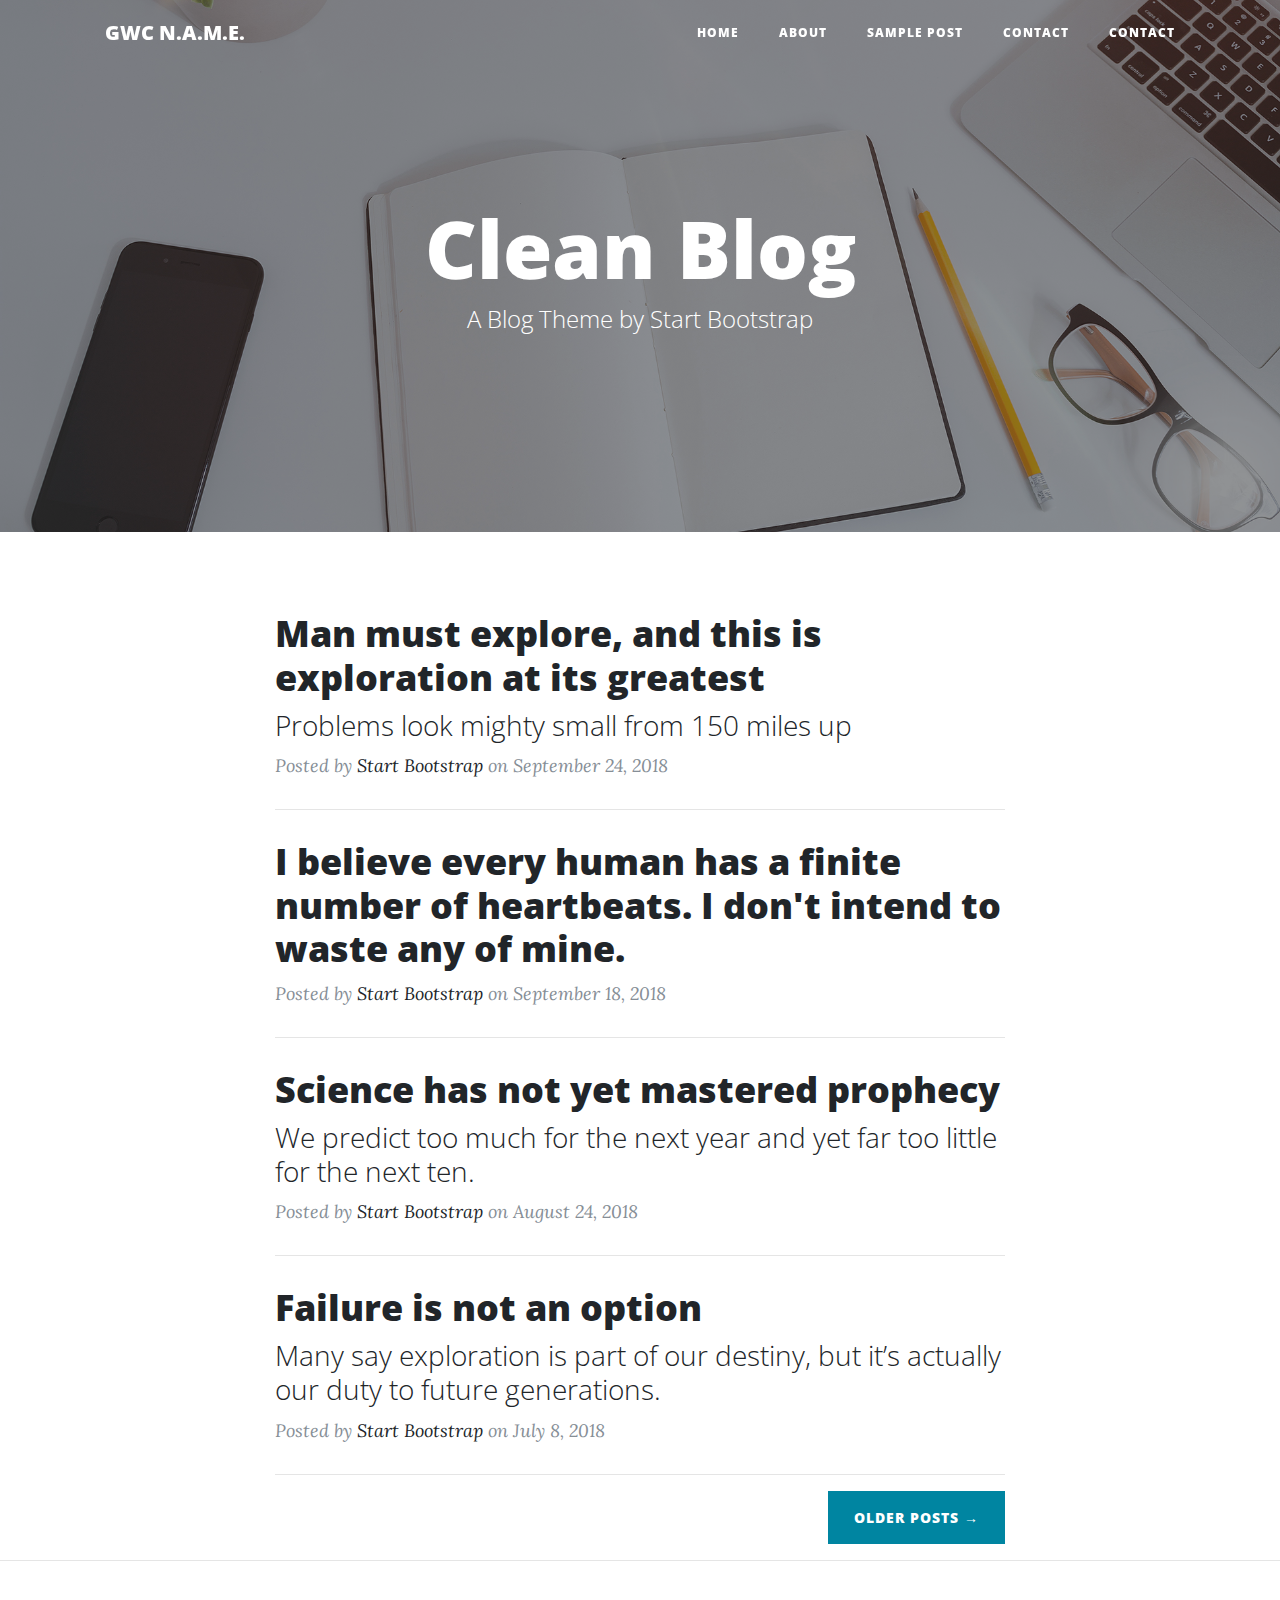
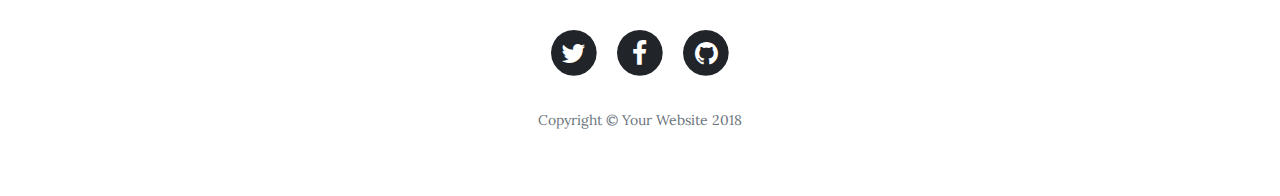
<file: Final-Projects-master/Final Project/index.html>
<!DOCTYPE html>
<html lang="en">

  <head>

    <meta charset="utf-8">
    <meta name="viewport" content="width=device-width, initial-scale=1, shrink-to-fit=no">
    <meta name="description" content="">
    <meta name="author" content="">

    <title>Clean Blog - Start Bootstrap Theme</title>

    <!-- Bootstrap core CSS -->
    <link href="vendor/bootstrap/css/bootstrap.min.css" rel="stylesheet">

    <!-- Custom fonts for this template -->
    <link href="vendor/font-awesome/css/font-awesome.min.css" rel="stylesheet" type="text/css">
    <link href='https://fonts.googleapis.com/css?family=Lora:400,700,400italic,700italic' rel='stylesheet' type='text/css'>
    <link href='https://fonts.googleapis.com/css?family=Open+Sans:300italic,400italic,600italic,700italic,800italic,400,300,600,700,800' rel='stylesheet' type='text/css'>

    <!-- Custom styles for this template -->
    <link href="css/clean-blog.min.css" rel="stylesheet">

  </head>

  <body>

    <!-- Navigation -->
    <nav class="navbar navbar-expand-lg navbar-light fixed-top" id="mainNav">
      <div class="container">
        <a class="navbar-brand" href="index.html">GWC N.A.M.E.</a>
        <button class="navbar-toggler navbar-toggler-right" type="button" data-toggle="collapse" data-target="#navbarResponsive" aria-controls="navbarResponsive" aria-expanded="false" aria-label="Toggle navigation">
          Menu
          <i class="fa fa-bars"></i>
        </button>
        <div class="collapse navbar-collapse" id="navbarResponsive">
          <ul class="navbar-nav ml-auto">
            <li class="nav-item">
              <a class="nav-link" href="index.html">Home</a>
            </li>
            <li class="nav-item">
              <a class="nav-link" href="about.html">About</a>
            </li>
            <li class="nav-item">
              <a class="nav-link" href="post.html">Sample Post</a>
            </li>
            <li class="nav-item">
              <a class="nav-link" href="contact.html">Contact</a>
            </li>
            <li class="nav-item">
              <a class="nav-link" href="home.html">Contact</a>
            </li>
          </ul>
        </div>
      </div>
    </nav>

    <!-- Page Header -->
    <header class="masthead" style="background-image: url('img/home-bg.jpg')">
      <div class="overlay"></div>
      <div class="container">
        <div class="row">
          <div class="col-lg-8 col-md-10 mx-auto">
            <div class="site-heading">
              <h1>Clean Blog</h1>
              <span class="subheading">A Blog Theme by Start Bootstrap</span>
            </div>
          </div>
        </div>
      </div>
    </header>

    <!-- Main Content -->
    <div class="container">
      <div class="row">
        <div class="col-lg-8 col-md-10 mx-auto">
          <div class="post-preview">
            <a href="post.html">
              <h2 class="post-title">
                Man must explore, and this is exploration at its greatest
              </h2>
              <h3 class="post-subtitle">
                Problems look mighty small from 150 miles up
              </h3>
            </a>
            <p class="post-meta">Posted by
              <a href="#">Start Bootstrap</a>
              on September 24, 2018</p>
          </div>
          <hr>
          <div class="post-preview">
            <a href="post.html">
              <h2 class="post-title">
                I believe every human has a finite number of heartbeats. I don't intend to waste any of mine.
              </h2>
            </a>
            <p class="post-meta">Posted by
              <a href="#">Start Bootstrap</a>
              on September 18, 2018</p>
          </div>
          <hr>
          <div class="post-preview">
            <a href="post.html">
              <h2 class="post-title">
                Science has not yet mastered prophecy
              </h2>
              <h3 class="post-subtitle">
                We predict too much for the next year and yet far too little for the next ten.
              </h3>
            </a>
            <p class="post-meta">Posted by
              <a href="#">Start Bootstrap</a>
              on August 24, 2018</p>
          </div>
          <hr>
          <div class="post-preview">
            <a href="post.html">
              <h2 class="post-title">
                Failure is not an option
              </h2>
              <h3 class="post-subtitle">
                Many say exploration is part of our destiny, but it’s actually our duty to future generations.
              </h3>
            </a>
            <p class="post-meta">Posted by
              <a href="#">Start Bootstrap</a>
              on July 8, 2018</p>
          </div>
          <hr>
          <!-- Pager -->
          <div class="clearfix">
            <a class="btn btn-primary float-right" href="#">Older Posts &rarr;</a>
          </div>
        </div>
      </div>
    </div>

    <hr>

    <!-- Footer -->
    <footer>
      <div class="container">
        <div class="row">
          <div class="col-lg-8 col-md-10 mx-auto">
            <ul class="list-inline text-center">
              <li class="list-inline-item">
                <a href="#">
                  <span class="fa-stack fa-lg">
                    <i class="fa fa-circle fa-stack-2x"></i>
                    <i class="fa fa-twitter fa-stack-1x fa-inverse"></i>
                  </span>
                </a>
              </li>
              <li class="list-inline-item">
                <a href="#">
                  <span class="fa-stack fa-lg">
                    <i class="fa fa-circle fa-stack-2x"></i>
                    <i class="fa fa-facebook fa-stack-1x fa-inverse"></i>
                  </span>
                </a>
              </li>
              <li class="list-inline-item">
                <a href="#">
                  <span class="fa-stack fa-lg">
                    <i class="fa fa-circle fa-stack-2x"></i>
                    <i class="fa fa-github fa-stack-1x fa-inverse"></i>
                  </span>
                </a>
              </li>
            </ul>
            <p class="copyright text-muted">Copyright &copy; Your Website 2018</p>
          </div>
        </div>
      </div>
    </footer>

    <!-- Bootstrap core JavaScript -->
    <script src="vendor/jquery/jquery.min.js"></script>
    <script src="vendor/bootstrap/js/bootstrap.bundle.min.js"></script>

    <!-- Custom scripts for this template -->
    <script src="js/clean-blog.min.js"></script>

  </body>

</html>
</file>
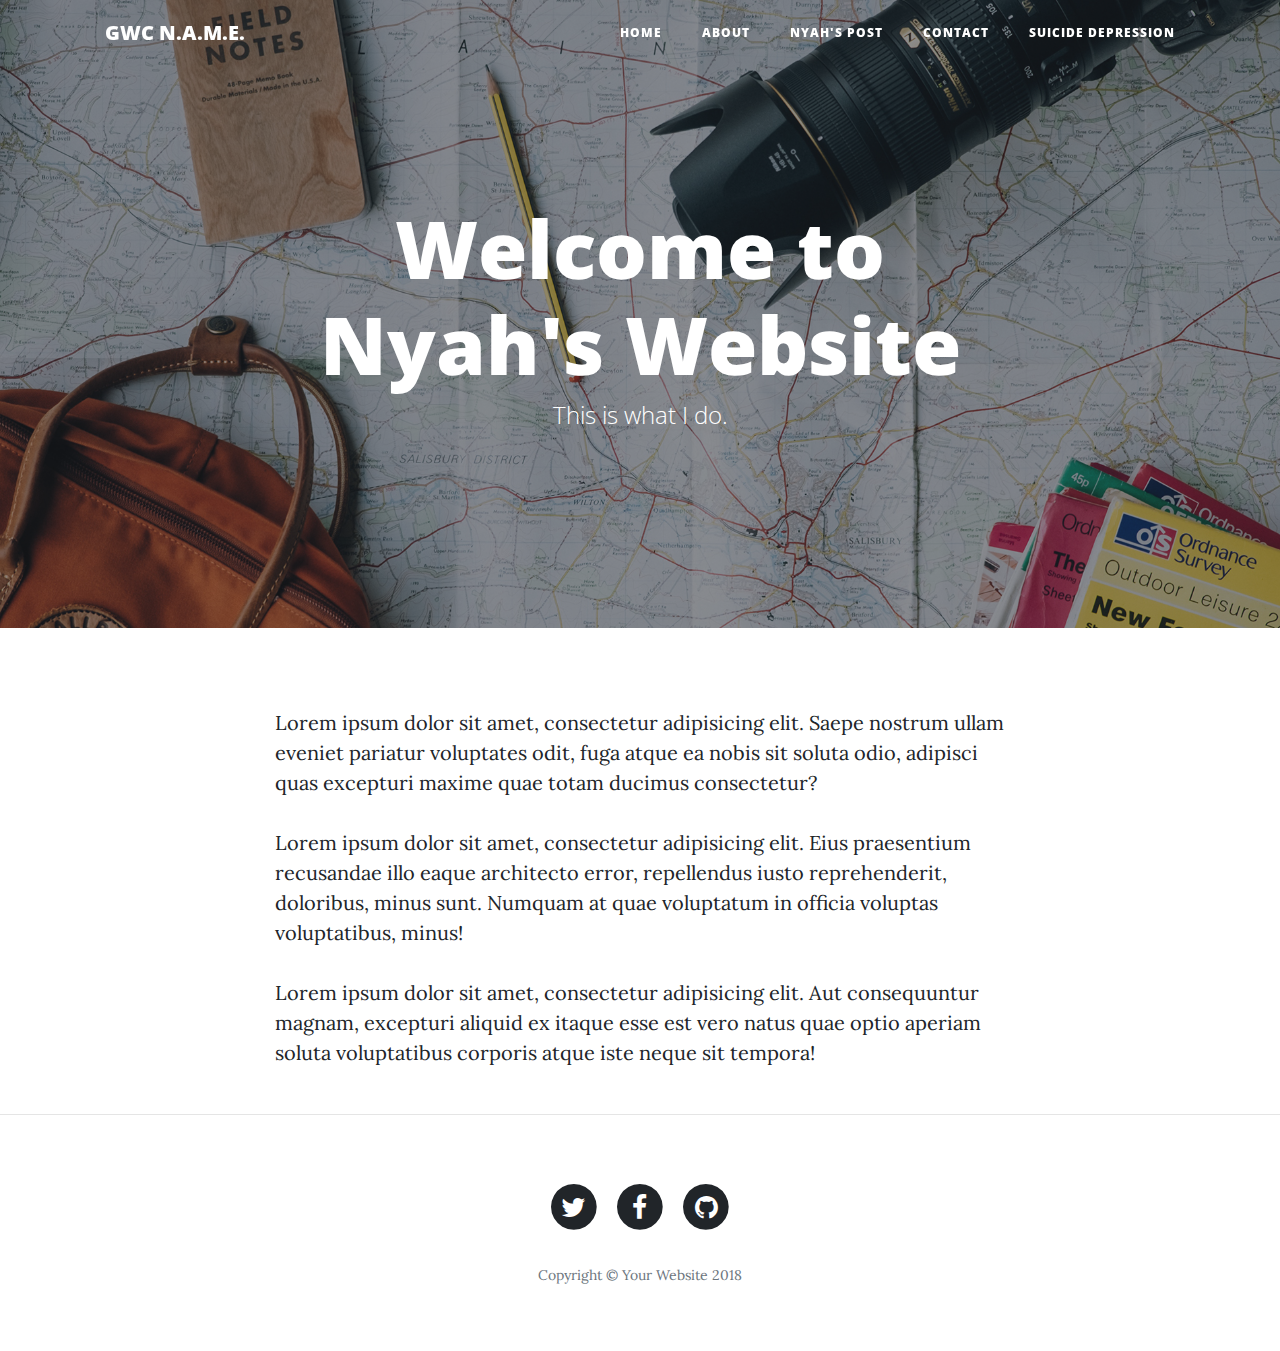
<file: Final-Projects-master/Final Project/about.html>
<!DOCTYPE html>
<html lang="en">

  <head>

    <meta charset="utf-8">
    <meta name="viewport" content="width=device-width, initial-scale=1, shrink-to-fit=no">
    <meta name="description" content="">
    <meta name="author" content="">

    <title>Final Project</title>

    <!-- Bootstrap core CSS -->
    <link href="vendor/bootstrap/css/bootstrap.min.css" rel="stylesheet">

    <!-- Custom fonts for this template -->
    <link href="vendor/font-awesome/css/font-awesome.min.css" rel="stylesheet" type="text/css">
    <link href='https://fonts.googleapis.com/css?family=Lora:400,700,400italic,700italic' rel='stylesheet' type='text/css'>
    <link href='https://fonts.googleapis.com/css?family=Open+Sans:300italic,400italic,600italic,700italic,800italic,400,300,600,700,800' rel='stylesheet' type='text/css'>

    <!-- Custom styles for this template -->
    <link href="css/clean-blog.min.css" rel="stylesheet">

  </head>

  <body>

    <!-- Navigation -->
    <nav class="navbar navbar-expand-lg navbar-light fixed-top" id="mainNav">
      <div class="container">
        <a class="navbar-brand" href="index.html">GWC N.A.M.E.</a>
        <button class="navbar-toggler navbar-toggler-right" type="button" data-toggle="collapse" data-target="#navbarResponsive" aria-controls="navbarResponsive" aria-expanded="false" aria-label="Toggle navigation">
          Menu
          <i class="fa fa-bars"></i>
        </button>
        <div class="collapse navbar-collapse" id="navbarResponsive">
          <ul class="navbar-nav ml-auto">
            <li class="nav-item">
              <a class="nav-link" href="index.html">Home</a>
            </li>
            <li class="nav-item">
              <a class="nav-link" href="about.html">About</a>
            </li>
            <li class="nav-item">
              <a class="nav-link" href="post.html">Nyah's Post</a>
            </li>
            <li class="nav-item">
              <a class="nav-link" href="contact.html">Contact</a>
            </li>
            <li class="nav-item">
                <a class="nav-link" href="hello.html">Suicide Depression</a>
            </li>
          </ul>
        </div>
      </div>
    </nav>

    <!-- Page Header -->
    <header class="masthead" style="background-image: url('img/about-bg.jpg')">
      <div class="overlay"></div>
      <div class="container">
        <div class="row">
          <div class="col-lg-8 col-md-10 mx-auto">
            <div class="page-heading">
              <h1>Welcome to Nyah's Website</h1>
              <span class="subheading">This is what I do.</span>
            </div>
          </div>
        </div>
      </div>
    </header>

    <!-- Main Content -->
    <div class="container">
      <div class="row">
        <div class="col-lg-8 col-md-10 mx-auto">
          <p>Lorem ipsum dolor sit amet, consectetur adipisicing elit. Saepe nostrum ullam eveniet pariatur voluptates odit, fuga atque ea nobis sit soluta odio, adipisci quas excepturi maxime quae totam ducimus consectetur?</p>
          <p>Lorem ipsum dolor sit amet, consectetur adipisicing elit. Eius praesentium recusandae illo eaque architecto error, repellendus iusto reprehenderit, doloribus, minus sunt. Numquam at quae voluptatum in officia voluptas voluptatibus, minus!</p>
          <p>Lorem ipsum dolor sit amet, consectetur adipisicing elit. Aut consequuntur magnam, excepturi aliquid ex itaque esse est vero natus quae optio aperiam soluta voluptatibus corporis atque iste neque sit tempora!</p>
        </div>
      </div>
    </div>

    <hr>

    <!-- Footer -->
    <footer>
      <div class="container">
        <div class="row">
          <div class="col-lg-8 col-md-10 mx-auto">
            <ul class="list-inline text-center">
              <li class="list-inline-item">
                <a href="#">
                  <span class="fa-stack fa-lg">
                    <i class="fa fa-circle fa-stack-2x"></i>
                    <i class="fa fa-twitter fa-stack-1x fa-inverse"></i>
                  </span>
                </a>
              </li>
              <li class="list-inline-item">
                <a href="#">
                  <span class="fa-stack fa-lg">
                    <i class="fa fa-circle fa-stack-2x"></i>
                    <i class="fa fa-facebook fa-stack-1x fa-inverse"></i>
                  </span>
                </a>
              </li>
              <li class="list-inline-item">
                <a href="#">
                  <span class="fa-stack fa-lg">
                    <i class="fa fa-circle fa-stack-2x"></i>
                    <i class="fa fa-github fa-stack-1x fa-inverse"></i>
                  </span>
                </a>
              </li>
            </ul>
            <p class="copyright text-muted">Copyright &copy; Your Website 2018</p>
          </div>
        </div>
      </div>
    </footer>

    <!-- Bootstrap core JavaScript -->
    <script src="vendor/jquery/jquery.min.js"></script>
    <script src="vendor/bootstrap/js/bootstrap.bundle.min.js"></script>

    <!-- Custom scripts for this template -->
    <script src="js/clean-blog.min.js"></script>

  </body>

</html>
</file>
<file: Final-Projects-master/Final Project/css/clean-blog.min.css>
body{font-size:20px;color:#212529;font-family:Lora,'Times New Roman',serif}p{line-height:1.5;margin:30px 0}p a{text-decoration:underline}h1,h2,h3,h4,h5,h6{font-weight:800;font-family:'Open Sans','Helvetica Neue',Helvetica,Arial,sans-serif}a{color:#212529;-webkit-transition:all .2s;-moz-transition:all .2s;transition:all .2s}a:focus,a:hover{color:#0085a1}blockquote{font-style:italic;color:#868e96}.section-heading{font-size:36px;font-weight:700;margin-top:60px}.caption{font-size:14px;font-style:italic;display:block;margin:0;padding:10px;text-align:center;border-bottom-right-radius:5px;border-bottom-left-radius:5px}::-moz-selection{color:#fff;background:#0085a1;text-shadow:none}::selection{color:#fff;background:#0085a1;text-shadow:none}img::selection{color:#fff;background:0 0}img::-moz-selection{color:#fff;background:0 0}#mainNav{position:absolute;border-bottom:1px solid #e9ecef;background-color:#fff;font-family:'Open Sans','Helvetica Neue',Helvetica,Arial,sans-serif}#mainNav .navbar-brand{font-weight:800;color:#343a40}#mainNav .navbar-toggler{font-size:12px;font-weight:800;padding:13px;text-transform:uppercase;color:#343a40}#mainNav .navbar-nav>li.nav-item>a{font-size:12px;font-weight:800;letter-spacing:1px;text-transform:uppercase}@media only screen and (min-width:992px){#mainNav{border-bottom:1px solid transparent;background:0 0}#mainNav .navbar-brand{padding:10px 20px;color:#fff}#mainNav .navbar-brand:focus,#mainNav .navbar-brand:hover{color:rgba(255,255,255,.8)}#mainNav .navbar-nav>li.nav-item>a{padding:10px 20px;color:#fff}#mainNav .navbar-nav>li.nav-item>a:focus,#mainNav .navbar-nav>li.nav-item>a:hover{color:rgba(255,255,255,.8)}}@media only screen and (min-width:992px){#mainNav{-webkit-transition:background-color .2s;-moz-transition:background-color .2s;transition:background-color .2s;-webkit-transform:translate3d(0,0,0);-moz-transform:translate3d(0,0,0);-ms-transform:translate3d(0,0,0);-o-transform:translate3d(0,0,0);transform:translate3d(0,0,0);-webkit-backface-visibility:hidden}#mainNav.is-fixed{position:fixed;top:-67px;-webkit-transition:-webkit-transform .2s;-moz-transition:-moz-transform .2s;transition:transform .2s;border-bottom:1px solid #fff;background-color:rgba(255,255,255,.9)}#mainNav.is-fixed .navbar-brand{color:#212529}#mainNav.is-fixed .navbar-brand:focus,#mainNav.is-fixed .navbar-brand:hover{color:#0085a1}#mainNav.is-fixed .navbar-nav>li.nav-item>a{color:#212529}#mainNav.is-fixed .navbar-nav>li.nav-item>a:focus,#mainNav.is-fixed .navbar-nav>li.nav-item>a:hover{color:#0085a1}#mainNav.is-visible{-webkit-transform:translate3d(0,100%,0);-moz-transform:translate3d(0,100%,0);-ms-transform:translate3d(0,100%,0);-o-transform:translate3d(0,100%,0);transform:translate3d(0,100%,0)}}header.masthead{margin-bottom:50px;background:no-repeat center center;background-color:#868e96;background-attachment:scroll;position:relative;-webkit-background-size:cover;-moz-background-size:cover;-o-background-size:cover;background-size:cover}header.masthead .overlay{position:absolute;top:0;left:0;height:100%;width:100%;background-color:#212529;opacity:.5}header.masthead .page-heading,header.masthead .post-heading,header.masthead .site-heading{padding:200px 0 150px;color:#fff}@media only screen and (min-width:768px){header.masthead .page-heading,header.masthead .post-heading,header.masthead .site-heading{padding:200px 0}}header.masthead .page-heading,header.masthead .site-heading{text-align:center}header.masthead .page-heading h1,header.masthead .site-heading h1{font-size:50px;margin-top:0}header.masthead .page-heading .subheading,header.masthead .site-heading .subheading{font-size:24px;font-weight:300;line-height:1.1;display:block;margin:10px 0 0;font-family:'Open Sans','Helvetica Neue',Helvetica,Arial,sans-serif}@media only screen and (min-width:768px){header.masthead .page-heading h1,header.masthead .site-heading h1{font-size:80px}}header.masthead .post-heading h1{font-size:35px}header.masthead .post-heading .meta,header.masthead .post-heading .subheading{line-height:1.1;display:block}header.masthead .post-heading .subheading{font-size:24px;font-weight:600;margin:10px 0 30px;font-family:'Open Sans','Helvetica Neue',Helvetica,Arial,sans-serif}header.masthead .post-heading .meta{font-size:20px;font-weight:300;font-style:italic;font-family:Lora,'Times New Roman',serif}header.masthead .post-heading .meta a{color:#fff}@media only screen and (min-width:768px){header.masthead .post-heading h1{font-size:55px}header.masthead .post-heading .subheading{font-size:30px}}.post-preview>a{color:#212529}.post-preview>a:focus,.post-preview>a:hover{text-decoration:none;color:#0085a1}.post-preview>a>.post-title{font-size:30px;margin-top:30px;margin-bottom:10px}.post-preview>a>.post-subtitle{font-weight:300;margin:0 0 10px}.post-preview>.post-meta{font-size:18px;font-style:italic;margin-top:0;color:#868e96}.post-preview>.post-meta>a{text-decoration:none;color:#212529}.post-preview>.post-meta>a:focus,.post-preview>.post-meta>a:hover{text-decoration:underline;color:#0085a1}@media only screen and (min-width:768px){.post-preview>a>.post-title{font-size:36px}}.floating-label-form-group{font-size:14px;position:relative;margin-bottom:0;padding-bottom:.5em;border-bottom:1px solid #dee2e6}.floating-label-form-group input,.floating-label-form-group textarea{font-size:1.5em;position:relative;z-index:1;padding:0;resize:none;border:none;border-radius:0;background:0 0;box-shadow:none!important;font-family:Lora,'Times New Roman',serif}.floating-label-form-group input::-webkit-input-placeholder,.floating-label-form-group textarea::-webkit-input-placeholder{color:#868e96;font-family:Lora,'Times New Roman',serif}.floating-label-form-group label{font-size:.85em;line-height:1.764705882em;position:relative;z-index:0;top:2em;display:block;margin:0;-webkit-transition:top .3s ease,opacity .3s ease;-moz-transition:top .3s ease,opacity .3s ease;-ms-transition:top .3s ease,opacity .3s ease;transition:top .3s ease,opacity .3s ease;vertical-align:middle;vertical-align:baseline;opacity:0}.floating-label-form-group .help-block{margin:15px 0}.floating-label-form-group-with-value label{top:0;opacity:1}.floating-label-form-group-with-focus label{color:#0085a1}form .form-group:first-child .floating-label-form-group{border-top:1px solid #dee2e6}footer{padding:50px 0 65px}footer .list-inline{margin:0;padding:0}footer .copyright{font-size:14px;margin-bottom:0;text-align:center}.btn{font-size:14px;font-weight:800;padding:15px 25px;letter-spacing:1px;text-transform:uppercase;border-radius:0;font-family:'Open Sans','Helvetica Neue',Helvetica,Arial,sans-serif}.btn-primary{background-color:#0085a1;border-color:#0085a1}.btn-primary:active,.btn-primary:focus,.btn-primary:hover{color:#fff;background-color:#00657b!important;border-color:#00657b!important}.btn-lg{font-size:16px;padding:25px 35px}
</file>
